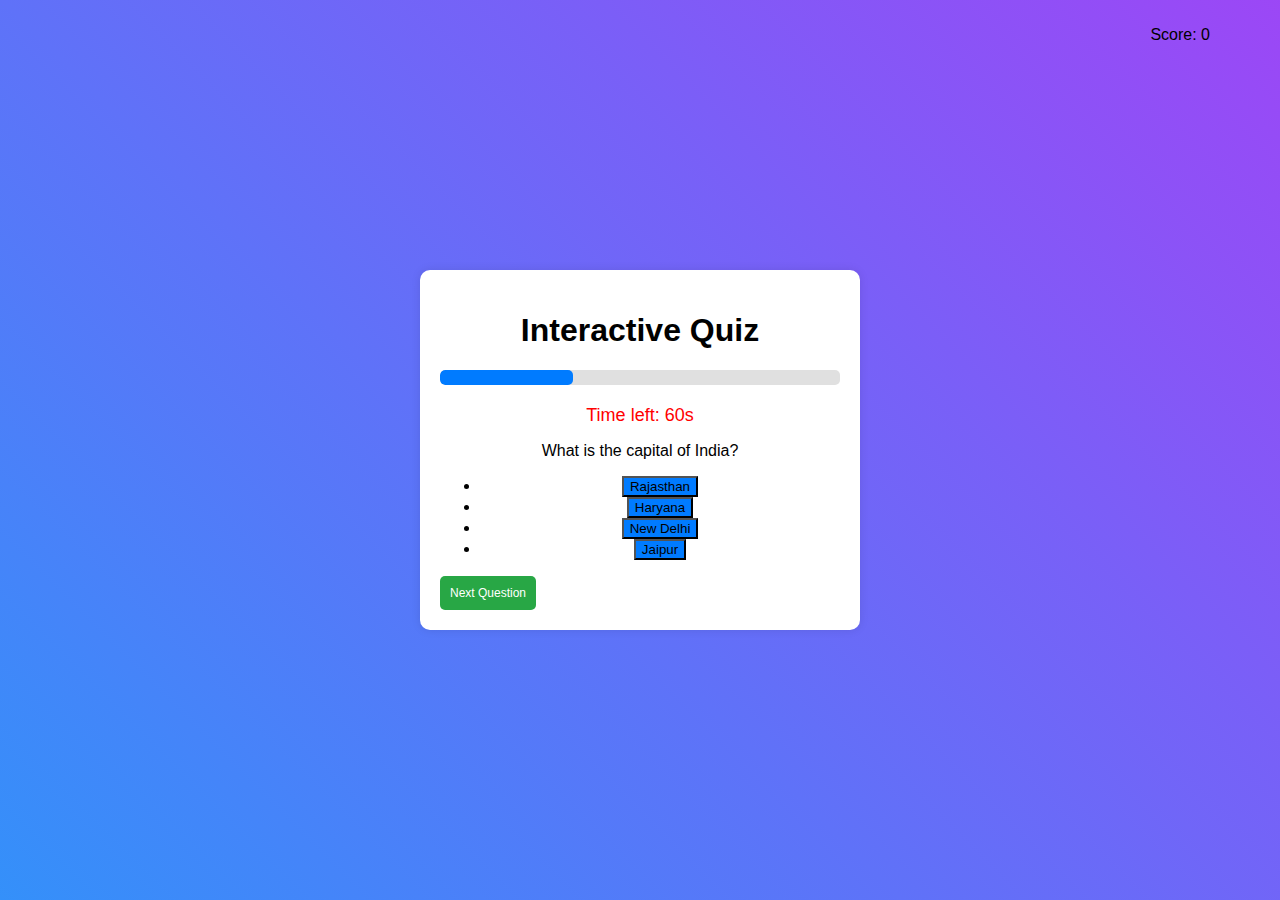
<file: histcontent.html>
<!-- <!DOCTYPE html>
<html lang="en">

<head>
    <meta charset="UTF-8">
    <meta name="viewport" content="width=device-width, initial-scale=1.0">
    <title>Document</title>
    <style>
        * {
            margin: 0;
            padding: 0;
            box-sizing: border-box;
        }

        body {
            background-color: antiquewhite;
            height: 100%;
            width: 100%;
        }

        a {font-size: 30px;
            text-decoration: none;
            color: rgb(7, 7, 7);margin:40px;

        }
        .active{
            color:darkslategray;
        }

        .main-container {
            background-color: aliceblue;
            height: 700px;
            width: 20%
        }
    </style>
</head>

<body>
    <section class="main-container">
        <div class="left">
            <a href="overview">
                <h5>Overview</h5>
            </a>
            <a href="cuisines">
                <h5>Cuisines</h5>
            </a>
            <a href="heritage">
                <h5>Heritage</h5>
            </a>
            <a href="culture">
                <h5>Culture</h5>
            </a>
            <a href="quiz">
                <h5>Quiz</h5>
            </a>
        </div>
        <div class="right">

        </div>
    </section>
</body>

</html> -->


<!DOCTYPE html>
<html lang="en">

<head>
    <meta charset="UTF-8">
    <meta name="viewport" content="width=device-width, initial-scale=1.0">
    <title>Interactive Quiz</title>
    <style>
        body {
            font-family: Arial, sans-serif;
            display: flex;
            justify-content: center;
            align-items: center;
            height: 100vh;
            margin: 0;
            background: linear-gradient(45deg, #1c83f9e4, #8823f4d5);
        }

        .overlay {
            text-align: center;
            height: 200px;
            width: 350px;
            position: absolute;
            top: 30%;
            left: 35%;
            display: none;
            box-sizing: border-box;
            background-size: cover;
            background-color: #2a240ee4;
            border-radius: 5px;
        }

        .overlay .message h4 {
            color: rgb(232, 247, 247);
        }

        .overlay .message h5 {
            color: rgb(125, 137, 137);
        }

        .final-btn {
            margin: 30px 10px 0 10px;
            padding: 10px 10px;
            background-color: #28a745;
            color: white;
            display: inline;
            border: none;
            font-size: 12px;
            border-radius: 5px;
            cursor: pointer;
        }

        .final-btn:hover {
            background-color: #218838;
        }

        #final-submit {
            background-color: #007BFF;
        }

        #submit-btn:hover {
            background-color: #0056b3;
        }

        .quiz-container {
            background: white;
            padding: 20px;
            border-radius: 10px;
            box-shadow: 0 0 10px rgba(0, 0, 0, 0.1);
            width: 400px;
            text-align: center;
        }

        .score-container {
            position: absolute;
            top: 10px;
            right: 70px;
        }

        .next-btn {
            margin-top: 10px;
            padding: 10px 10px;
            background-color: #28a745;
            color: white;
            display: inline;
            border: none;
            font-size: 12px;
            border-radius: 5px;
            cursor: pointer;
        }

        .next-btn:hover {
            background-color: #218838;
        }

        #submit-btn {
            display: none;
            margin-top: 10px;
            padding: 10px 10px;
            background-color: #007BFF;
            color: white;
            border: none;
            font-size: 12px;
            border-radius: 5px;
            cursor: pointer;
        }

        .emoji-container .emoji {
            font-size: 50px;
        }

        .cracker {
            position: absolute;
            width: 100px;
            display: none;
        }

        #cracker-left {
            top: 20px;
            left: 120px;
        }

        #cracker-right {
            top: 20px;
            right: 120px;
        }

        .show-cracker {
            display: block;
            animation: explodeCracker 2s ease-in-out infinite;
        }

        .progress-bar {
            width: 100%;
            background-color: #e0e0e0;
            margin-bottom: 10px;
            border-radius: 5px;
            overflow: hidden;
        }

        .progress-bar-fill {
            height: 15px;
            background-color: #007BFF;
            width: 0%;
            border-radius: 5px;
            transition: width 0.5s;
        }

        .timer {
            margin-top: 20px;
            font-size: 18px;
            color: #ff0000;
        }
    </style>
</head>

<body>

    <div class="quiz-container">
        <div class="score-container">
            <p>Score: <span id="score">0</span></p>
        </div>
        <h1>Interactive Quiz</h1>

        <!-- Progress Bar -->
        <div class="progress-bar">
            <div id="progress-fill" class="progress-bar-fill"></div>
        </div>

        <div class="timer" id="timer">Time left: <span id="time-left">60</span>s</div>

        <!-- Crackers -->
       

        <div class="question-container">
            <p id="question">What is the capital of France?</p>
            <ul id="options">
                <li><button class="option-btn" onclick="checkAnswer(0)">Berlin</button></li>
                <li><button class="option-btn" onclick="checkAnswer(1)">Madrid</button></li>
                <li><button class="option-btn" onclick="checkAnswer(2)">Paris</button></li>
                <li><button class="option-btn" onclick="checkAnswer(3)">Rome</button></li>
            </ul>
        </div>

        <button id="prev-btn" class="next-btn" onclick="prevQuestion()">Previous Question</button>
        <button id="next-btn" class="next-btn" onclick="nextQuestion()">Next Question</button>
        <button id="submit-btn" onclick="submitQuiz()">Submit</button>

        <div class="emoji-container" id="emoji-container">
            <span id="emoji"></span>
        </div>
    </div>

    <script>
        let score = 0;
        let currentQuestion = 0;
        let answered = false;
        let timer;
        let timeLeft = 60; // 60 seconds timer
        const totalQuestions = 3;
        const questions = [
            {
                question: "What is the capital of India?",
                options: ["Rajasthan", "Haryana", "New Delhi", "Jaipur"],
                correct: 2
            },
            {
                question: "What is the largest planet in our solar system?",
                options: ["Earth", "Jupiter", "Mars", "Saturn"],
                correct: 1
            },
            {
                question: "Who wrote 'Hamlet'?",
                options: ["Charles Dickens", "J.K. Rowling", "William Shakespeare", "Mark Twain"],
                correct: 2
            }
        ];

        function startTimer() {
            timer = setInterval(() => {
                timeLeft--;
                document.getElementById('time-left').textContent = timeLeft;
                if (timeLeft <= 0) {
                    clearInterval(timer);
                    submitQuiz();
                }
            }, 1000);
        }

        function loadQuestion() {
            answered = false;
            const progressFill = document.getElementById('progress-fill');
            progressFill.style.width = ((currentQuestion + 1) / totalQuestions) * 100 + '%';
            document.getElementById('question').textContent = questions[currentQuestion].question;
            const optionButtons = document.querySelectorAll('.option-btn');
            optionButtons.forEach((button, index) => {
                button.textContent = questions[currentQuestion].options[index];
                button.style.backgroundColor = '#007BFF';
                button.classList.remove('disabled');
            });
            updateButtonsVisibility();
            hideEmoji();
        }

        function checkAnswer(selected) {
            if (answered) return;
            answered = true;
            const correctAnswer = questions[currentQuestion].correct;
            const optionButtons = document.querySelectorAll('.option-btn');
            optionButtons.forEach((button, index) => {
                button.classList.add('disabled');
                if (index === selected) {
                    button.style.backgroundColor = selected === correctAnswer ? 'green' : 'red';
                    if (selected === correctAnswer) {
                        score = score + 10;
                        document.getElementById('score').textContent = score;
                        showEmoji("🎉🥳", 5000);
                    } else {
                        showEmoji("😞", 5000);
                    }
                }
            });
        }

        function nextQuestion() {
            if (currentQuestion < totalQuestions - 1) {
                currentQuestion++;
                loadQuestion();
            } else {
                document.getElementById('submit-btn').style.display = 'block';
            }
        }

        function prevQuestion() {
            if (currentQuestion > 0) {
                currentQuestion--;
                loadQuestion();
            }
        }

        function updateButtonsVisibility() {
            document.getElementById('next-btn').style.display = currentQuestion === totalQuestions - 1 ? 'none' : 'block';
            document.getElementById('prev-btn').style.display = currentQuestion === 0 ? 'none' : 'block';
        }

        function submitQuiz() {
            clearInterval(timer);
            const crackerLeft = document.getElementById('cracker-left');
            const crackerRight = document.getElementById('cracker-right');
            if (score > 2) {
                crackerLeft.classList.add('show-cracker');
                crackerRight.classList.add('show-cracker');
            }
            document.getElementById('submit-btn').style.display = 'none';
            alert('Quiz submitted! Your score: ' + score + '/' + totalQuestions);
        }

        function showEmoji(emoji, duration) {
            const emojiContainer = document.getElementById('emoji-container');
            emojiContainer.style.display = 'block';
            document.getElementById('emoji').textContent = emoji;
            setTimeout(hideEmoji, duration);
        }

        function hideEmoji() {
            const emojiContainer = document.getElementById('emoji-container');
            emojiContainer.style.display = 'none';
            document.getElementById('emoji').textContent = '';
        }

        loadQuestion();
        startTimer();
    </script>
</body>

</html>
</file>
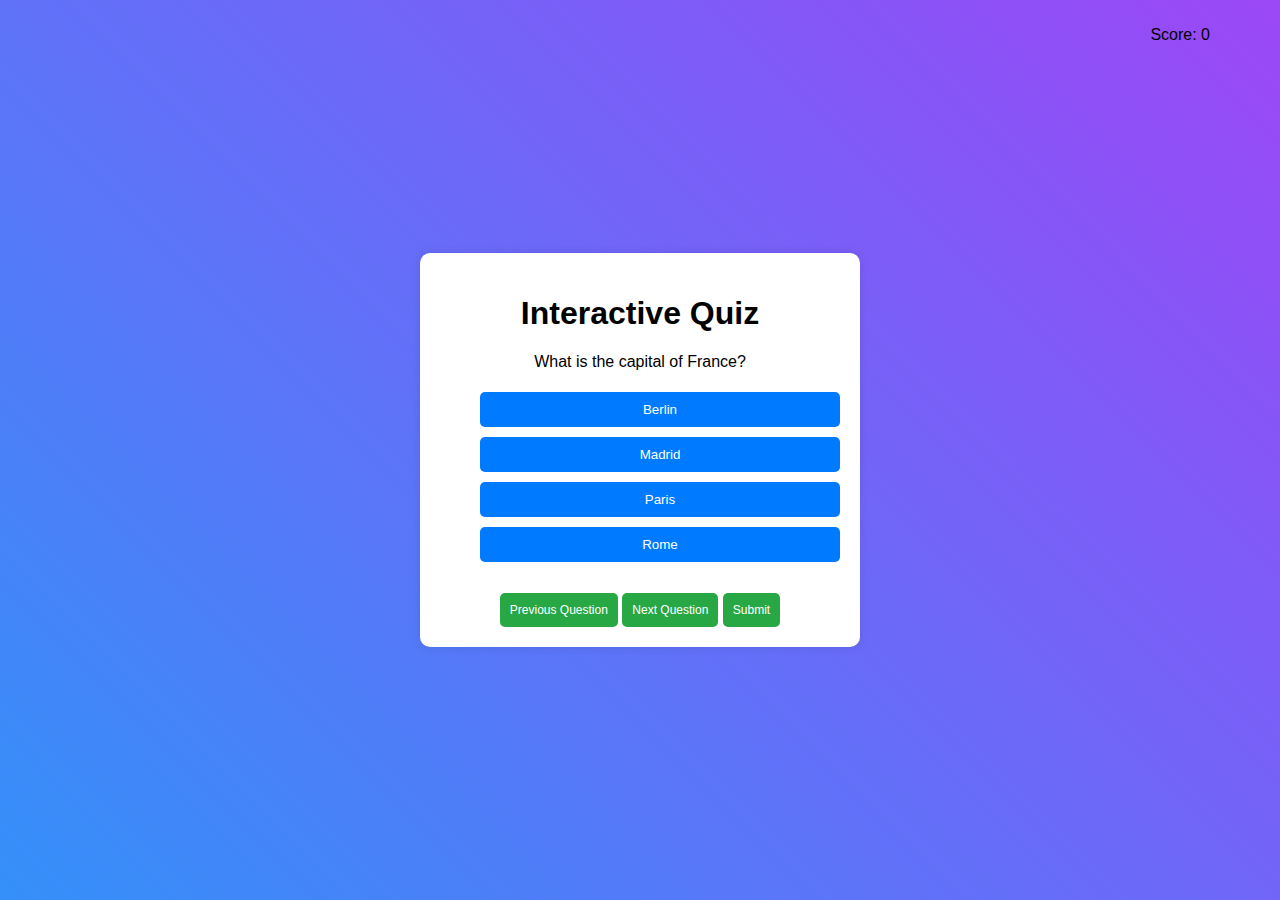
<file: jai.html>
<!DOCTYPE html>
<html lang="en">

<head>
    <meta charset="UTF-8">
    <meta name="viewport" content="width=device-width, initial-scale=1.0">
    <title>Interactive Quiz</title>
    <style>
        body {
            font-family: Arial, sans-serif;
            display: flex;
            justify-content: center;
            align-items: center;
            height: 100vh;
            margin: 0;
            background: linear-gradient(45deg, #1c83f9e4, #8823f4d5);
        }

        .overlay {
            text-align: center;
            height: auto;
            width: 350px;
            position: absolute;
            top: 30%;
            left: 35%;
            display: none;
            padding: 20px;
            background-size: cover;
            background-color: #2a240ee4;
            border-radius: 5px;
            color: white;
        }

        .overlay .message h4 {
            color: rgb(232, 247, 247);
        }

        .check-ques {
            margin: 10px 0;
            text-align: left;
        }

        .check-ques span {
            font-size: 15px;
        }

        .final-btn {
            margin: 10px 10px;
            padding: 10px 10px;
            background-color: #28a745;
            color: white;
            border: none;
            font-size: 12px;
            border-radius: 5px;
            cursor: pointer;
        }

        .final-btn:hover {
            background-color: #218838;
        }

        #final-submit {
            background-color: #007BFF;
        }

        ul {
            list-style: none;
        }

        .quiz-container {
            background: white;
            padding: 20px;
            border-radius: 10px;
            box-shadow: 0 0 10px rgba(0, 0, 0, 0.1);
            width: 400px;
            text-align: center;
        }

        .option-btn {
            width: 100%;
            padding: 10px;
            margin: 5px 0;
            background-color: #007BFF;
            color: white;
            border: none;
            border-radius: 5px;
            cursor: pointer;
        }

        .option-btn:hover {
            background-color: #0056b3;
        }

        .score-container {
            position: absolute;
            top: 10px;
            right: 70px;
        }

        .next-btn {
            margin-top: 10px;
            padding: 10px 10px;
            background-color: #28a745;
            color: white;
            border: none;
            font-size: 12px;
            border-radius: 5px;
            cursor: pointer;
        }

        .emoji-container .emoji {
            font-size: 50px;
            opacity: 0;
            transition: opacity 0.5s ease-in-out;
        }
    </style>
</head>

<body>

    <div class="overlay" id="overlay">
        <div class="message">
            <h4>Confirmation for Submission!</h4>
            <h5>Attempted Questions: <span id="attempted-count">0</span></h5>
            <h5>Non-Attempted Questions: <span id="non-attempted-count">0</span></h5>
            <h5>Non-Attempted Question Numbers: <span id="non-attempted-questions">None</span></h5>
        </div>
        <button id="retake-btn" class="final-btn" onclick="retryQuestion()">Retake Test</button>
        <button id="final-submit" class="final-btn" onclick="submitQuiz()">Submit</button>
    </div>

    <div class="quiz-container">
        <div class="score-container">
            <p>Score: <span id="score">0</span></p>
        </div>
        <h1>Interactive Quiz</h1>

        <div class="question-container">
            <p id="question">What is the capital of France?</p>
            <ul id="options">
                <li><button class="option-btn" onclick="checkAnswer(0)">Berlin</button></li>
                <li><button class="option-btn" onclick="checkAnswer(1)">Madrid</button></li>
                <li><button class="option-btn" onclick="checkAnswer(2)">Paris</button></li>
                <li><button class="option-btn" onclick="checkAnswer(3)">Rome</button></li>
            </ul>
        </div>

        <button id="prev-btn" class="next-btn" onclick="prevQuestion()">Previous Question</button>
        <button id="next-btn" class="next-btn" onclick="nextQuestion()">Next Question</button>
        <button id="submit-btn" class="next-btn" onclick="submitQuiz()">Submit</button>

        <div class="emoji-container" id="emoji-container">
            <span id="emoji"></span>
        </div>
    </div>

    <script>
        let score = 0;
        let currentQuestion = 0;
        let answered = false;

        let answeredQuestions = new Array(3).fill(false); // Track answered questions
        const questions = [{
                question: "What is the capital of France?",
                options: ["Berlin", "Madrid", "Paris", "Rome"],
                correct: 2
            },
            {
                question: "What is the largest planet in our solar system?",
                options: ["Earth", "Jupiter", "Mars", "Saturn"],
                correct: 1
            },
            {
                question: "Who wrote 'Hamlet'?",
                options: ["Charles Dickens", "J.K. Rowling", "William Shakespeare", "Mark Twain"],
                correct: 2
            }
        ];

        function loadQuestion() {
            document.getElementById('question').textContent = questions[currentQuestion].question;
            const optionButtons = document.querySelectorAll('.option-btn');
            optionButtons.forEach((button, index) => {
                button.textContent = questions[currentQuestion].options[index];
                button.style.backgroundColor = '#007BFF'; // Reset background color
                button.disabled = false; // Enable buttons
            });
            hideEmoji();
            answered = false;
        }

        function checkAnswer(selected) {
            if (answered) return; // Prevent multiple selections

            const correctAnswer = questions[currentQuestion].correct;
            const optionButtons = document.querySelectorAll('.option-btn');

            optionButtons.forEach((button, index) => {
                button.disabled = true; // Disable all buttons after an answer
                if (index === selected) {
                    button.style.backgroundColor = selected === correctAnswer ? 'green' : 'red';
                    if (selected === correctAnswer && !answeredQuestions[currentQuestion]) {
                        score++;
                        document.getElementById('score').textContent = score;
                        showEmoji("🎉", 2000);
                        answeredQuestions[currentQuestion] = true; // Mark question as answered
                    } else {
                        showEmoji("😞", 2000); // Show sad emoji
                    }
                }
            });

            answered = true; // Mark this question as answered
        }

        function nextQuestion() {
            currentQuestion++;
            if (currentQuestion < questions.length) {
                loadQuestion();
            } else {
                showOverlay();
            }
        }

        function prevQuestion() {
            if (currentQuestion > 0) {
                currentQuestion--;
                loadQuestion();
            }
        }

        function showOverlay() {
            const nonAttempted = answeredQuestions.filter(a => !a).length;
            const nonAttemptedQuestions = answeredQuestions.map((a, i) => a ? null : i + 1).filter(Boolean);
            document.getElementById('attempted-count').textContent = questions.length - nonAttempted;
            document.getElementById('non-attempted-count').textContent = nonAttempted;
            document.getElementById('non-attempted-questions').textContent = nonAttemptedQuestions.join(", ") || "None";
            document.getElementById('overlay').style.display = 'block';
        }

        function submitQuiz() {
            document.getElementById('overlay').style.display = 'block'; 
            // Show the overlay             // Play sound
    
}
        function submitQuestion() {
            document.getElementById('overlay').style.display = 'none';
            alert("Quiz Submitted!");
        }

        function retryQuestion() {
            document.getElementById('overlay').style.display = 'none'; // Hide the overlay
            resetQuiz(); // Reset the quiz
        } 

        function updateButtonsVisibility() {
            if (currentQuestion === questions.length - 1) {
                // Show submit button on the last question, hide next button
                document.getElementById('submit-btn').style.display = 'inline-block';
                document.getElementById('next-btn').style.display = 'none';
            } else {
                document.getElementById('submit-btn').style.display = 'none';
                document.getElementById('next-btn').style.display = 'inline-block';
            }

            // Show or hide prev button based on current question
            document.getElementById('prev-btn').style.display = currentQuestion === 0 ? 'none' : 'inline-block';
        }
        function resetQuiz() {
            score = 0;
            currentQuestion = 0;
            answeredQuestions.fill(false); // Reset tracking
            document.getElementById('score').textContent = score;
            
            loadQuestion();
        }

        function showEmoji(emoji, duration) {
            const emojiElement = document.getElementById('emoji');
            emojiElement.textContent = emoji;
            emojiElement.style.opacity = 1; // Show emoji
            setTimeout(() => {
                emojiElement.style.opacity = 0; // Fade out emoji after the specified duration
            }, duration);
        }

        function hideEmoji() {
            const emojiElement = document.getElementById('emoji');
            emojiElement.style.opacity = 0;
        }

        // Load the first question initially
        loadQuestion();
    </script>

</body>

</html>
</file>
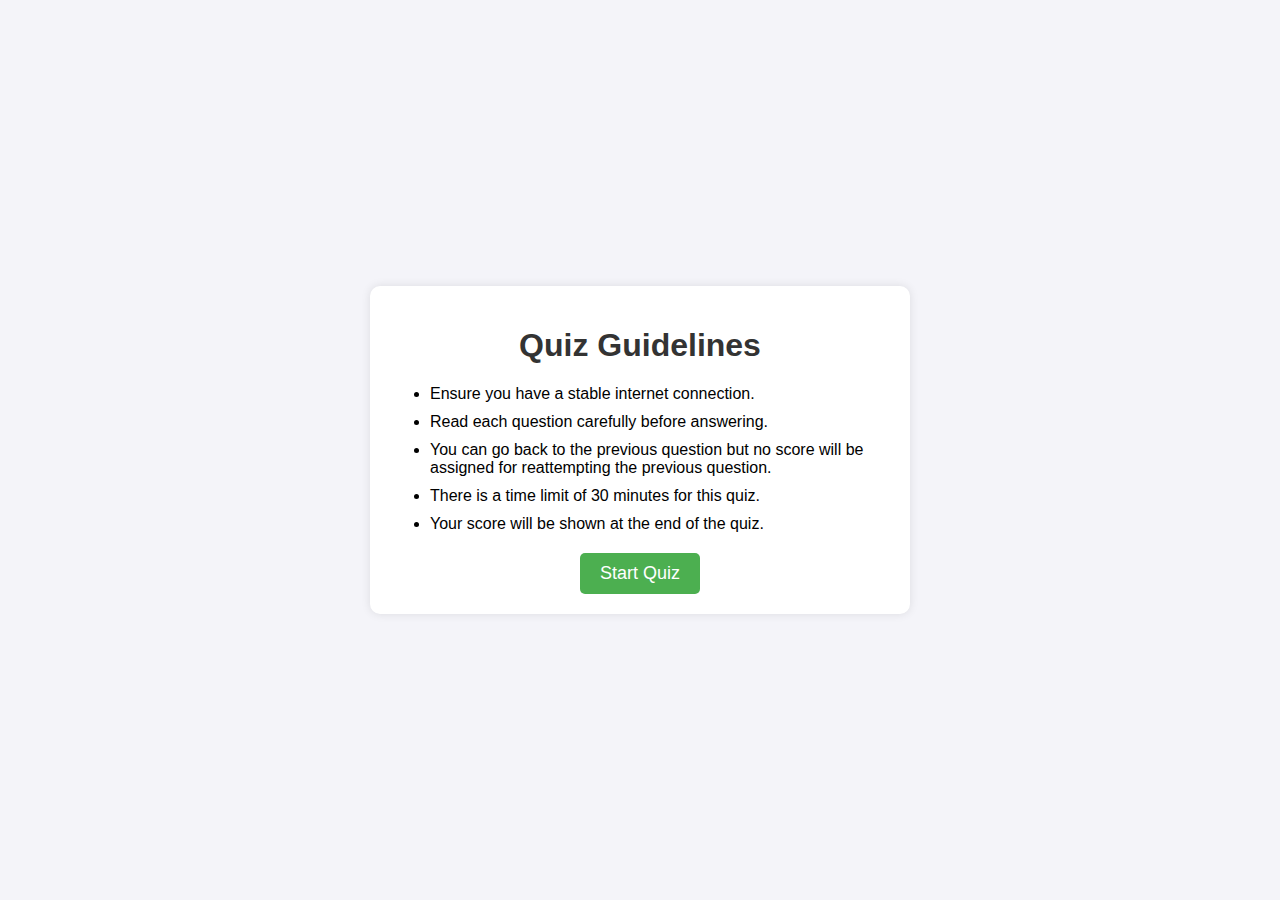
<file: quiz-guidelines.html>
<!DOCTYPE html>
<html lang="en">

<head>
    <meta charset="UTF-8">
    <meta name="viewport" content="width=device-width, initial-scale=1.0">
    <title>Quiz Guidelines</title>
    <style>
        body {
            font-family: Arial, sans-serif;
            background-color: #f4f4f9;
            display: flex;
            justify-content: center;
            align-items: center;
            height: 100vh;
            margin: 0;
        }

        .container {
            background-color: white;
            padding: 20px;
            border-radius: 10px;
            box-shadow: 0 0 10px rgba(0, 0, 0, 0.1);
            max-width: 500px;
            text-align: center;
        }

        h1 {
            color: #333;
        }

        ul {
            text-align: left;
            margin-bottom: 20px;
        }

        li {
            margin-bottom: 10px;
        }

        button {
            background-color: #4CAF50;
            color: white;
            border: none;
            padding: 10px 20px;
            font-size: 18px;
            border-radius: 5px;
            cursor: pointer;
        }

        button:hover {
            background-color: #45a049;
        }

        @media screen and (max-width: 475px) {

            .container {
                background-color: white;
                padding: 20px;
                border-radius: 10px;
                box-shadow: 0 0 10px rgba(0, 0, 0, 0.1);
                max-width: 350px;
                text-align: center;
            }
    
            h1 {
                color: #333;font-size: 22px;font-weight: 800;
            }
    
            ul {
                text-align: left;
                margin-bottom: 10px;
                max-width:350px;

            }
    
            li {
                margin:0 10px 10px 0;
                font-size: 15px;
            }
    
            button {
                background-color: #4CAF50;
                color: white;
                border: none;
                padding: 7px 12px;
                font-size: 15px;
                border-radius: 7px;
                cursor: pointer;
            }
    
            button:hover {
                background-color: #45a049;
            }
    


        }


        @media screen and (max-width: 320px) {

            .container {
                background-color: white;
                padding: 20px;
                border-radius: 10px;
                box-shadow: 0 0 10px rgba(0, 0, 0, 0.1);
                max-width: 200px;
                text-align: center;
            }
    
            h1 {
                color: #333;font-size: 20px;font-weight: 800;
            }
    
            ul {
                text-align: left;
                margin-bottom: 10px;
                max-width:280px;

            }
    
            li {
                margin:0 10px 10px 0;
                font-size: 12px;
            }
    
            button {
                background-color: #4CAF50;
                color: white;
                border: none;
                padding: 7px 12px;
                font-size: 15px;
                border-radius: 7px;
                cursor: pointer;
            }
    
            button:hover {
                background-color: #45a049;
            }
    


        }
    </style>
</head>

<body>

    <div class="container">
        <h1>Quiz Guidelines</h1>
        <ul>
            <li>Ensure you have a stable internet connection.</li>
            <li>Read each question carefully before answering.</li>
            <li>You can go back to the previous question but no score will be assigned for reattempting the previous question.</li>
            <li>There is a time limit of 30 minutes for this quiz.</li>
            <li>Your score will be shown at the end of the quiz.</li>
        </ul>
        <button onclick="startQuiz()">Start Quiz</button>
    </div>

    <script>
        function startQuiz() {
            // Redirect to quiz page (replace 'quiz.html' with your actual quiz page)
            window.location.href = "quiz.html";
        }
    </script>

</body>

</html>
</file>
